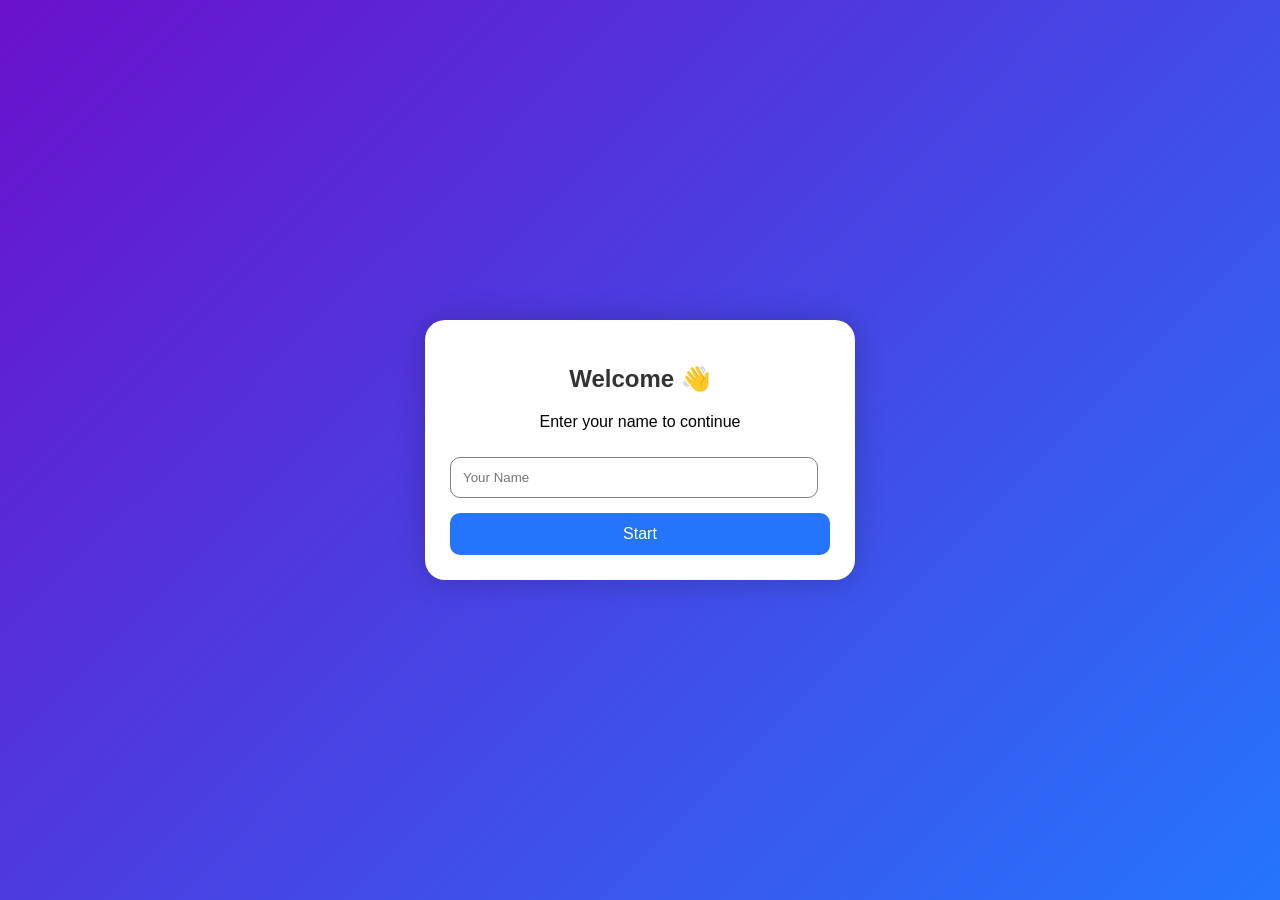
<file: index.html>
<!DOCTYPE html>
<html lang="en">
<head>
<title>Smart Todo App</title>

<style>
    body {
        font-family: Arial, sans-serif;
        margin: 0;
        background: linear-gradient(135deg, #6a11cb, #2575fc);
        height: 100vh;
        display: flex;
        justify-content: center;
        align-items: center;
    }

    #container {
        background: white;
        width: 380px;
        padding: 25px;
        border-radius: 20px;
        box-shadow: 0px 0px 30px rgba(0,0,0,0.2);
    }

    h2 {
        color: #333;
        text-align: center;
    }

    input {
        width: 90%;
        padding: 12px;
        border-radius: 10px;
        border: 1px solid gray;
        margin-top: 10px;
    }

    button {
        margin-top: 15px;
        width: 100%;
        padding: 12px;
        border: none;
        font-size: 16px;
        color: white;
        background: #2575fc;
        border-radius: 10px;
        cursor: pointer;
    }

    button:hover {
        background: #6a11cb;
    }

    .taskBox {
        background: #f7f7f7;
        padding: 12px;
        border-radius: 10px;
        margin-top: 10px;
    }

    .completed {
        text-decoration: line-through;
        color: green;
    }

    .date {
        font-size: 12px;
        color: gray;
    }

    .filter-btn {
        background: #6a11cb;
        padding: 8px;
        width: 32%;
        border-radius: 10px;
        font-size: 14px;
        cursor: pointer;
        border: none;
        color: white;
    }

    #todoSection, #allTasksPage {
        display: none;
    }
</style>
</head>

<body>

<div id="container">

    <!-- WELCOME PAGE -->
    <div id="welcomeSection">
        <h2>Welcome 👋</h2>
        <p style="text-align:center;">Enter your name to continue</p>
        <input type="text" id="username" placeholder="Your Name">
        <button onclick="startApp()">Start</button>
    </div>

    <!-- TODO APP PAGE -->
    <div id="todoSection">
        <h2 id="welcomeUser"></h2>

        <input type="text" id="taskInput" placeholder="Enter a task">
        <button onclick="addTask()">Add Task</button>

        <br><br>

        <button class="filter-btn" onclick="showAll()">All</button>
        <button class="filter-btn" onclick="showCompleted()">Completed</button>
        <button class="filter-btn" onclick="showPending()">Pending</button>

        <button class="filter-btn" style="width:100%;margin-top:10px;" onclick="openAllTasks()">View All Tasks</button>

        <div id="taskList"></div>
    </div>

    <!-- ALL TASKS PAGE -->
    <div id="allTasksPage">
        <h2>All Tasks 📋</h2>
        <div id="allTasksList"></div>

        <button onclick="backToTodo()" 
                style="margin-top:15px;background:#2575fc;color:white;padding:10px;border:none;border-radius:10px;width:100%;">
            Back to Todo
        </button>
    </div>

</div>

<script>
let tasks = [];

function startApp() {
    let name = document.getElementById("username").value;
    if (name.trim() === "") {
        alert("Please enter your name");
        return;
    }

    localStorage.setItem("todoUser", name);

    document.getElementById("welcomeSection").style.display = "none";
    document.getElementById("todoSection").style.display = "block";

    document.getElementById("welcomeUser").innerText = "Welcome, " + name + " 👋";
}

function addTask() {
    let taskText = document.getElementById("taskInput").value;
    if (taskText.trim() === "") return;

    let now = new Date();
    let fullDate = now.toLocaleDateString();
    let time = now.toLocaleTimeString();

    tasks.push({
        text: taskText,
        completed: false,
        date: fullDate,
        time: time
    });

    document.getElementById("taskInput").value = "";
    displayTasks();
}

function displayTasks(filter = "all") {
    let container = document.getElementById("taskList");
    container.innerHTML = "";

    tasks.forEach((task, index) => {

        if (filter === "completed" && !task.completed) return;
        if (filter === "pending" && task.completed) return;

        let div = document.createElement("div");
        div.className = "taskBox";

        div.innerHTML = `
            <p class="${task.completed ? 'completed' : ''}">
                ${task.text}
                <br>
                <span class="date">📅 ${task.date} | ⏰ ${task.time}</span>
            </p>
            <button onclick="toggleTask(${index})" 
                style="margin-top:8px;background:#2575fc;">Mark Completed</button>
        `;

        container.appendChild(div);
    });
}

function toggleTask(index) {
    tasks[index].completed = !tasks[index].completed;
    displayTasks();
}

function showAll() { displayTasks("all"); }
function showCompleted() { displayTasks("completed"); }
function showPending() { displayTasks("pending"); }

function openAllTasks() {
    document.getElementById("todoSection").style.display = "none";
    document.getElementById("allTasksPage").style.display = "block";

    let container = document.getElementById("allTasksList");
    container.innerHTML = "";

    tasks.forEach(task => {
        let div = document.createElement("div");
        div.className = "taskBox";

        div.innerHTML = `
            <p class="${task.completed ? 'completed' : ''}">
                ${task.text}
                <br>
                <span class="date">📅 ${task.date} | ⏰ ${task.time}</span>
            </p>
        `;

        container.appendChild(div);
    });
}

function backToTodo() {
    document.getElementById("allTasksPage").style.display = "none";
    document.getElementById("todoSection").style.display = "block";
}

window.onload = () => {
    let savedName = localStorage.getItem("todoUser");

    if (savedName) {
        document.getElementById("welcomeSection").style.display = "none";
        document.getElementById("todoSection").style.display = "block";
        document.getElementById("welcomeUser").innerText = "Welcome, " + savedName + " 👋";
    }
};
</script>

</body>
</html>
</file>
